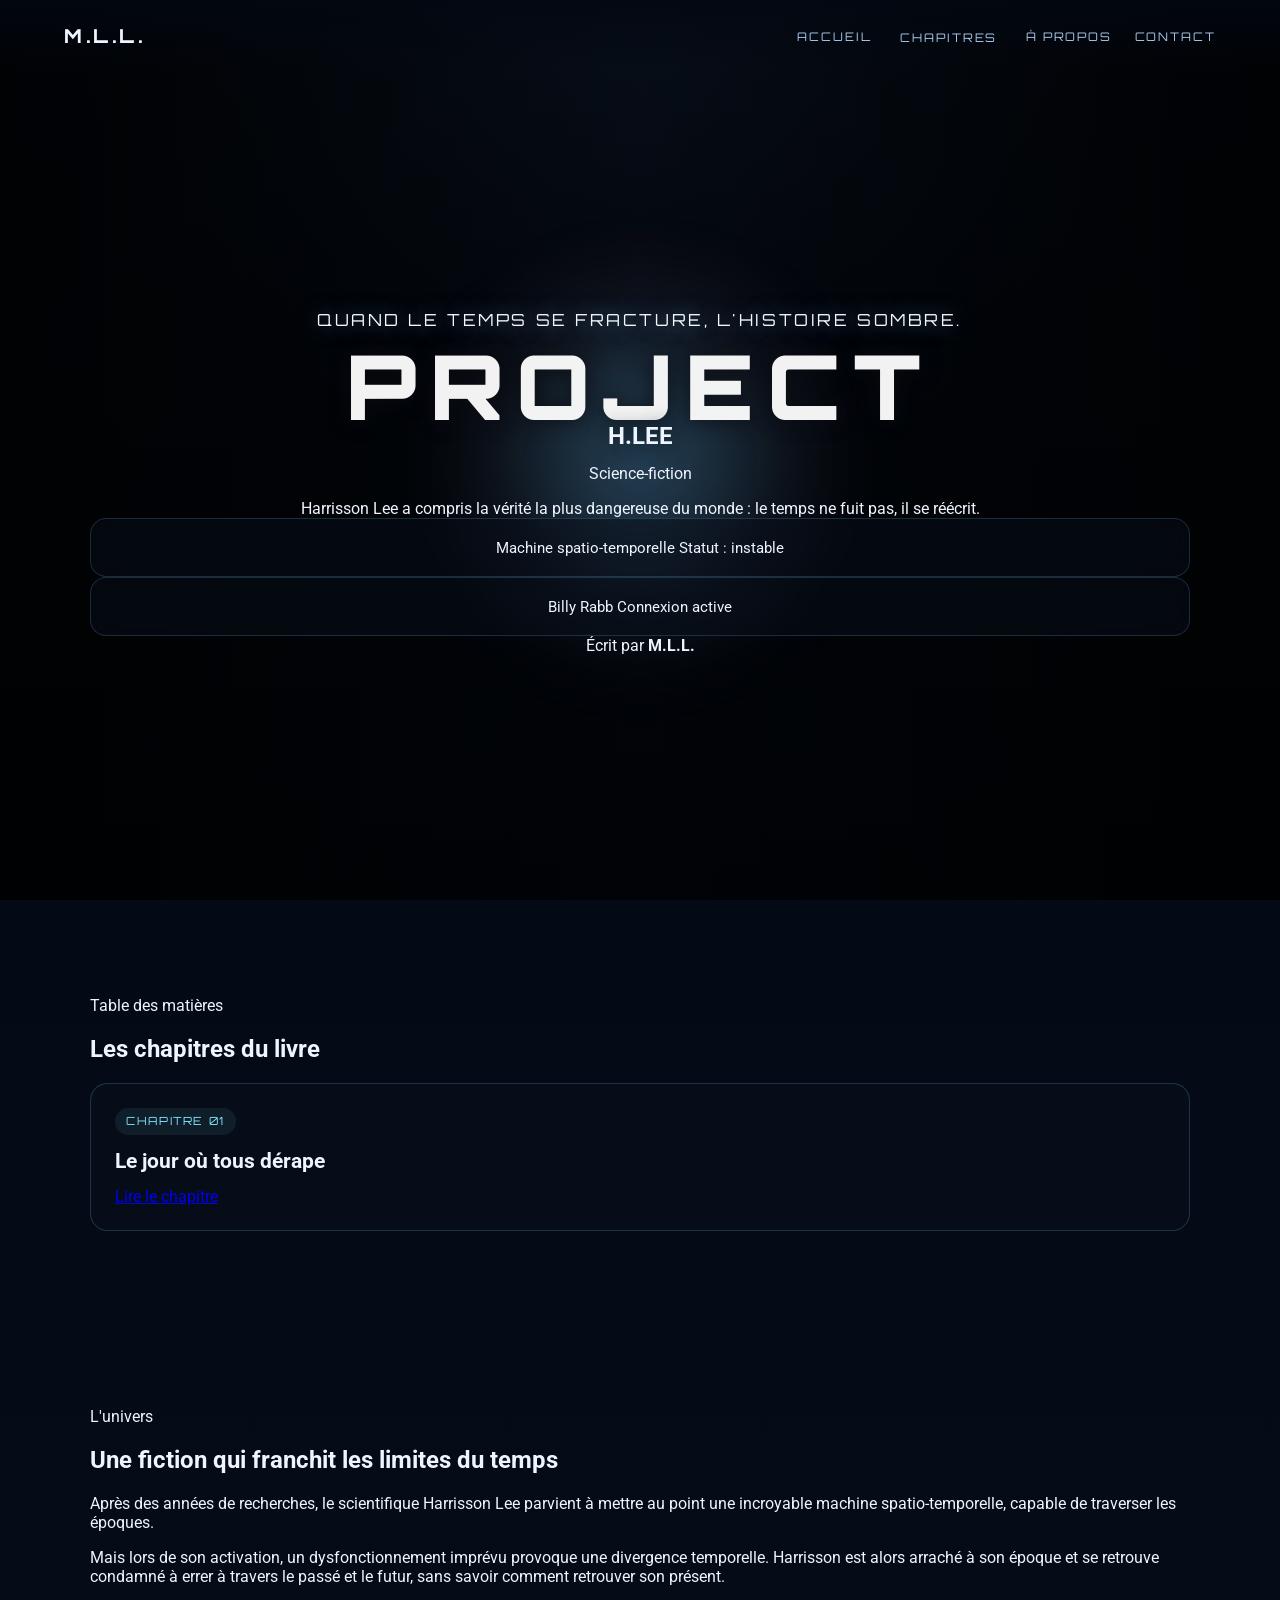
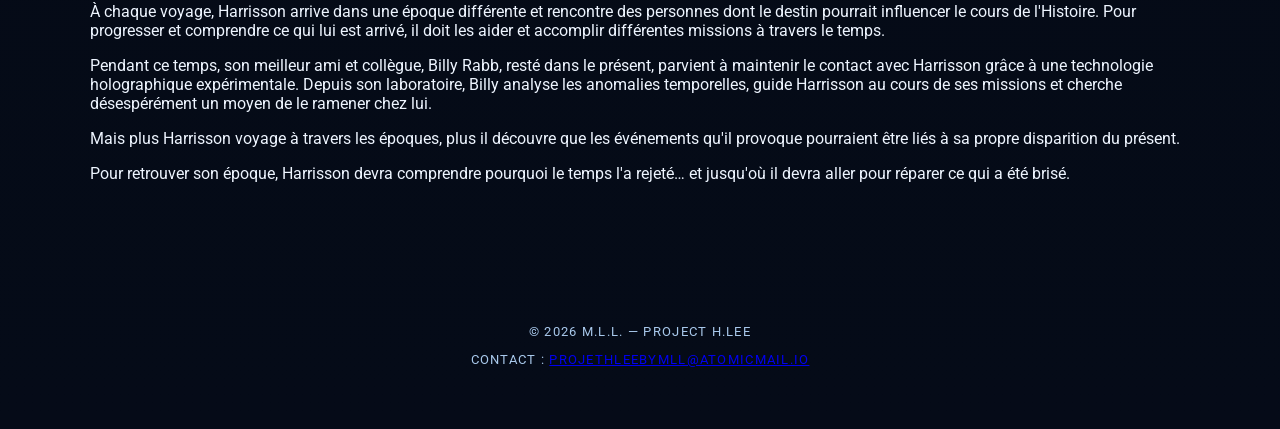
<file: index.html>
<!DOCTYPE html>
<html lang="fr">
  <head>
    <meta charset="UTF-8" />
    <meta name="viewport" content="width=device-width, initial-scale=1.0" />
    <title>Project H.Lee</title>
    <meta
      name="description"
      content="Site web du livre Project H.Lee — science-fiction, chapitres publiés au fur et à mesure."
    />
    <link rel="preconnect" href="https://fonts.googleapis.com" />
    <link rel="preconnect" href="https://fonts.gstatic.com" crossorigin />
    <link
      href="https://fonts.googleapis.com/css2?family=Orbitron:wght@400;500;700;800;900&family=Roboto:wght@400;500;700&display=swap"
      rel="stylesheet"
    />
    <link rel="stylesheet" href="style.css" />
  </head>
  <body>
    <div class="page-shell">
      <header class="site-header">
        <div class="brand">M.L.L.</div>
        <nav class="main-nav" aria-label="Navigation principale">
          <a href="#accueil">Accueil</a>
          <div class="chapter-menu">
            <button type="button" class="chapter-menu-button">Chapitres</button>
            <div class="chapter-dropdown" aria-label="Liste des chapitres">
              <a href="chapitre-1.html">01 — Le jour où tous dérape</a>
            </div>
          </div>
          <a href="#a-propos">À propos</a>
          <a href="#contact">Contact</a>
        </nav>
      </header>

      <main>
        <section class="hero" id="accueil">
          <div class="hero-overlay"></div>
          <div class="hero-content">
            <p class="kicker">Quand le temps se fracture, l'Histoire sombre.</p>
            <h1>
              <span class="project">PROJECT</span>
              <span class="title-red">H.LEE</span>
            </h1>
            <p class="genre">Science-fiction</p>

            <div class="hero-subtext">
              Harrisson Lee a compris la vérité la plus dangereuse du monde : le temps
              ne fuit pas, il se réécrit.
            </div>

            <div class="book-meta">
              <div class="meta-card left">
                <span class="label">Machine spatio-temporelle</span>
                <span class="value">Statut : instable</span>
              </div>
              <div class="meta-card right">
                <span class="label">Billy Rabb</span>
                <span class="value">Connexion active</span>
              </div>
            </div>

            <div class="author-block">
              <span>Écrit par</span>
              <strong>M.L.L.</strong>
            </div>
          </div>
        </section>

        <section class="intro section" id="chapitres">
          <div class="section-heading">
            <p class="eyebrow">Table des matières</p>
            <h2>Les chapitres du livre</h2>
          </div>

          <div class="chapter-list">
            <article class="chapter-card featured" id="chapitre-1">
              <div class="chapter-card-content">
                <span class="chapter-number">Chapitre 01</span>
                <h3>Le jour où tous dérape</h3>
                <a href="chapitre-1.html" class="read-button">Lire le chapitre</a>
              </div>
            </article>
          </div>
        </section>

        <section class="section about" id="a-propos">
          <div class="section-heading">
            <p class="eyebrow">L'univers</p>
            <h2>Une fiction qui franchit les limites du temps</h2>
          </div>
          <div class="about-content">
            <p>
              Après des années de recherches, le scientifique Harrisson Lee parvient à mettre au point une incroyable machine spatio-temporelle, capable de traverser les époques.
            </p>

            <p>
              Mais lors de son activation, un dysfonctionnement imprévu provoque une divergence temporelle. Harrisson est alors arraché à son époque et se retrouve condamné à errer à travers le passé et le futur, sans savoir comment retrouver son présent.
            </p>

            <p>
              À chaque voyage, Harrisson arrive dans une époque différente et rencontre des personnes dont le destin pourrait influencer le cours de l'Histoire. Pour progresser et comprendre ce qui lui est arrivé, il doit les aider et accomplir différentes missions à travers le temps.
            </p>

            <p>
              Pendant ce temps, son meilleur ami et collègue, Billy Rabb, resté dans le présent, parvient à maintenir le contact avec Harrisson grâce à une technologie holographique expérimentale. Depuis son laboratoire, Billy analyse les anomalies temporelles, guide Harrisson au cours de ses missions et cherche désespérément un moyen de le ramener chez lui.
            </p>

            <p>
              Mais plus Harrisson voyage à travers les époques, plus il découvre que les événements qu'il provoque pourraient être liés à sa propre disparition du présent.
            </p>

            <p>
              Pour retrouver son époque, Harrisson devra comprendre pourquoi le temps l'a rejeté… et jusqu'où il devra aller pour réparer ce qui a été brisé.
            </p>
          </div>
        </section>
      </main>

      <footer class="site-footer" id="contact">
        <p>© 2026 M.L.L. — Project H.Lee</p>
        <p>
          Contact :
          <a href="mailto:projethleebymll@atomicmail.io">projethleebymll@atomicmail.io</a>
        </p>
      </footer>
    </div>
  </body>
</html>
</file>
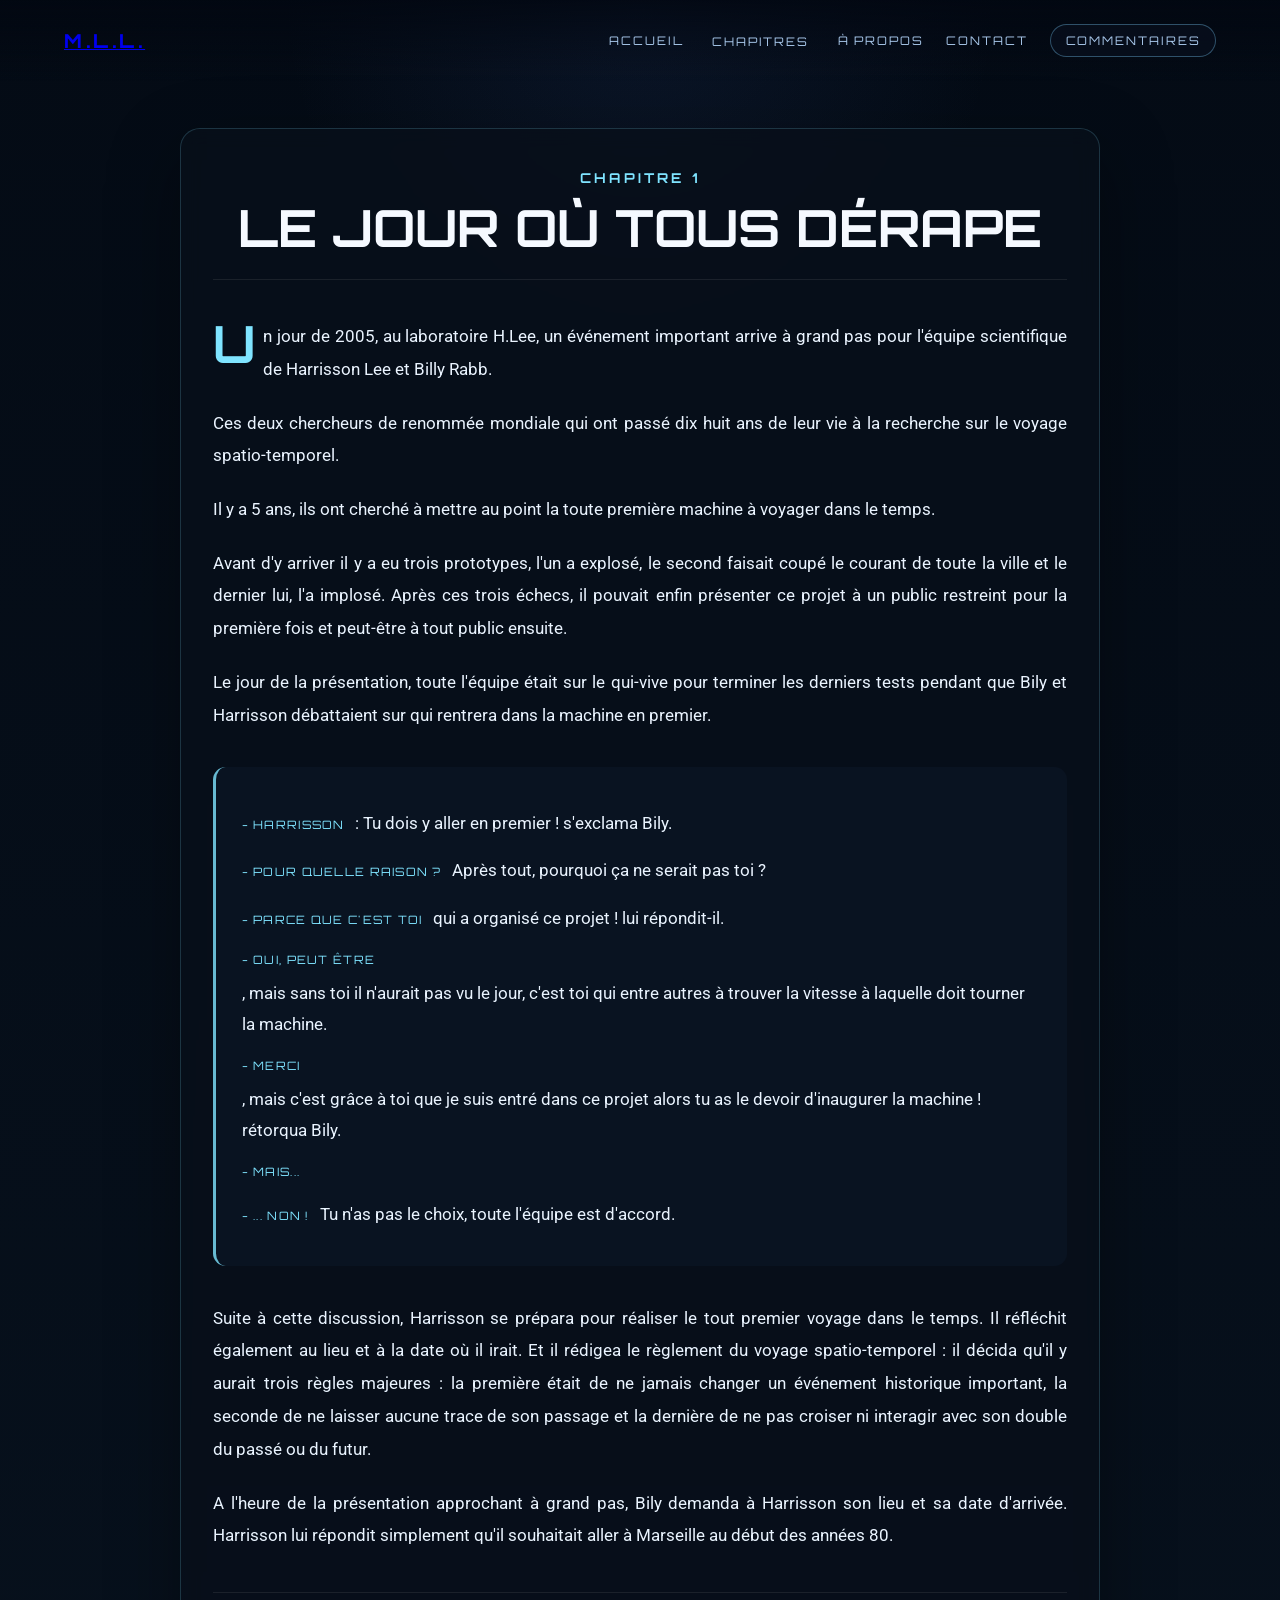
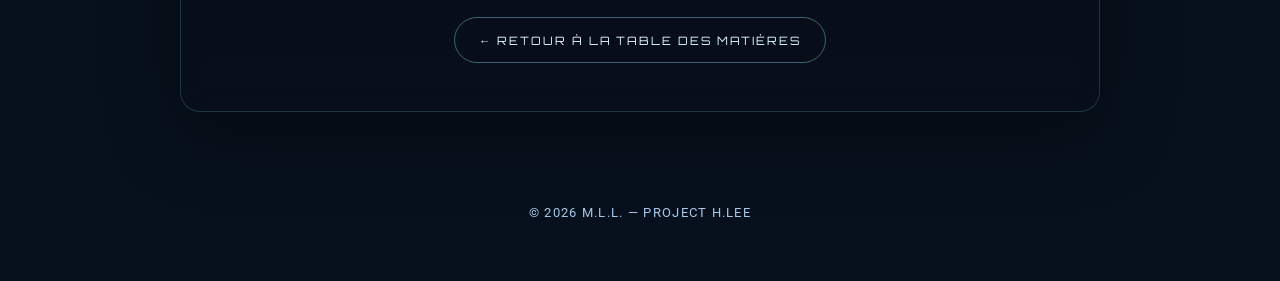
<file: chapitre-1.html>
<!DOCTYPE html>
<html lang="fr">
  <head>
    <meta charset="UTF-8" />
    <meta name="viewport" content="width=device-width, initial-scale=1.0" />
    <title>Chapitre 1 - Project H.Lee</title>
    <meta
      name="description"
      content="Chapitre 1 de Project H.Lee."
    />
    <link rel="preconnect" href="https://fonts.googleapis.com" />
    <link rel="preconnect" href="https://fonts.gstatic.com" crossorigin />
    <link
      href="https://fonts.googleapis.com/css2?family=Orbitron:wght@400;500;700;800;900&family=Roboto:wght@400;500;700&display=swap"
      rel="stylesheet"
    />
    <link rel="stylesheet" href="style.css" />
    <link rel="stylesheet" href="chapter.css" />
  </head>
  <body>
    <div class="page-shell">
      <header class="site-header">
        <a href="index.html" class="brand">M.L.L.</a>
        <nav class="main-nav" aria-label="Navigation principale">
          <a href="index.html#accueil">Accueil</a>
          <div class="chapter-menu">
            <button type="button" class="chapter-menu-button">Chapitres</button>
            <div class="chapter-dropdown" aria-label="Liste des chapitres">
              <a href="chapitre-1.html">01 — Le jour où tous dérape</a>
            </div>
          </div>
          <a href="index.html#a-propos">À propos</a>
          <a href="index.html#contact">Contact</a>
          <button type="button" class="main-nav-comment-btn" id="header-toggle-comments">Commentaires</button>
        </nav>
      </header>

      <main>
        <article class="chapter-page">
          <div class="chapter-header">
            <h1>Chapitre 1</h1>
            <h2>Le jour où tous dérape</h2>
          </div>

          <div class="chapter-content">
            <p>
              Un jour de 2005, au laboratoire H.Lee, un événement important arrive à grand pas pour l'équipe scientifique de Harrisson Lee et Billy Rabb.
            </p>

            <p>
              Ces deux chercheurs de renommée mondiale qui ont passé dix huit ans de leur vie à la recherche sur le voyage spatio-temporel.
            </p>

            <p>
              Il y a 5 ans, ils ont cherché à mettre au point la toute première machine à voyager dans le temps.
            </p>

            <p>
              Avant d'y arriver il y a eu trois prototypes, l'un a explosé, le second faisait coupé le courant de toute la ville et le dernier lui, l'a implosé. Après ces trois échecs, il pouvait enfin présenter ce projet à un public restreint pour la première fois et peut-être à tout public ensuite.
            </p>

            <p>
              Le jour de la présentation, toute l'équipe était sur le qui-vive pour terminer les derniers tests pendant que Bily et Harrisson débattaient sur qui rentrera dans la machine en premier.
            </p>

            <div class="dialogue">
              <p><span class="speaker">- Harrisson</span> : Tu dois y aller en premier ! s'exclama Bily.</p>
              <p><span class="speaker">- Pour quelle raison ?</span> Après tout, pourquoi ça ne serait pas toi ?</p>
              <p><span class="speaker">- Parce que c'est toi</span> qui a organisé ce projet ! lui répondit-il.</p>
              <p><span class="speaker">- Oui, peut être</span>, mais sans toi il n'aurait pas vu le jour, c'est toi qui entre autres à trouver la vitesse à laquelle doit tourner la machine.</p>
              <p><span class="speaker">- Merci</span>, mais c'est grâce à toi que je suis entré dans ce projet alors tu as le devoir d'inaugurer la machine ! rétorqua Bily.</p>
              <p><span class="speaker">- Mais...</span></p>
              <p><span class="speaker">- ... Non !</span> Tu n'as pas le choix, toute l'équipe est d'accord.</p>
            </div>

            <p>
              Suite à cette discussion, Harrisson se prépara pour réaliser le tout premier voyage dans le temps. Il réfléchit également au lieu et à la date où il irait. Et il rédigea le règlement du voyage spatio-temporel : il décida qu'il y aurait trois règles majeures : la première était de ne jamais changer un événement historique important, la seconde de ne laisser aucune trace de son passage et la dernière de ne pas croiser ni interagir avec son double du passé ou du futur.
            </p>

            <p>
              A l'heure de la présentation approchant à grand pas, Bily demanda à Harrisson son lieu et sa date d'arrivée. Harrisson lui répondit simplement qu'il souhaitait aller à Marseille au début des années 80.
            </p>
          </div>

          <div class="chapter-footer">
            <a href="index.html#chapitres" class="back-link">← Retour à la table des matières</a>
          </div>

          <section class="comments-section" id="comments-section" hidden>
            <div class="comments-header">
              <h3>Commentaires</h3>
              <p>Partage ton avis sur ce chapitre.</p>
            </div>

            <div class="rating-widget">
              <p>Ta note :</p>
              <div class="stars-container" aria-label="Choisir une note">
                <button class="star" type="button" data-value="1" aria-label="1 étoile">★</button>
                <button class="star" type="button" data-value="2" aria-label="2 étoiles">★</button>
                <button class="star" type="button" data-value="3" aria-label="3 étoiles">★</button>
                <button class="star" type="button" data-value="4" aria-label="4 étoiles">★</button>
                <button class="star" type="button" data-value="5" aria-label="5 étoiles">★</button>
              </div>
              <div class="rating-text" id="rating-text">Aucune note</div>
            </div>

            <form class="comment-form" id="comment-form">
              <div class="form-group">
                <label for="comment-name">Nom</label>
                <input id="comment-name" type="text" name="name" maxlength="30" placeholder="Ton pseudo" required />
              </div>
              <div class="form-group">
                <label for="comment-text">Commentaire</label>
                <textarea id="comment-text" name="text" maxlength="280" placeholder="Partage ton avis..." required></textarea>
              </div>
              <button type="submit" class="submit-btn">Publier</button>
            </form>

            <div class="comments-list" id="comments-list"></div>
          </section>
        </article>
      </main>

      <footer class="site-footer">
        <p>© 2026 M.L.L. — Project H.Lee</p>
      </footer>
    </div>

    <script>
      const STORAGE_KEY = 'project-hlee-chap1-comments';
      const defaultComments = [
        {
          name: 'Léa',
          rating: 5,
          text: 'Le chapitre pose une ambiance très solide. J'ai vraiment envie d'en savoir plus sur la machine à voyager dans le temps.',
          date: '2026-10-08T10:00:00Z'
        },
        {
          name: 'Noah',
          rating: 4,
          text: 'Très bon départ, surtout dans le débat entre Harrisson et Billy. L'introduction est claire et immersive.',
          date: '2026-10-08T11:30:00Z'
        }
      ];

      const commentsSection = document.getElementById('comments-section');
      const headerToggleBtn = document.getElementById('header-toggle-comments');
      const commentList = document.getElementById('comments-list');
      const form = document.getElementById('comment-form');
      const nameInput = document.getElementById('comment-name');
      const textInput = document.getElementById('comment-text');
      const ratingText = document.getElementById('rating-text');
      const stars = [...document.querySelectorAll('.star')];

      let selectedRating = 0;
      let comments = JSON.parse(localStorage.getItem(STORAGE_KEY)) || defaultComments;

      function getStarsMarkup(rating) {
        return '★'.repeat(rating) + '☆'.repeat(5 - rating);
      }

      function formatDate(dateString) {
        const date = new Date(dateString);
        return new Intl.DateTimeFormat('fr-FR', {
          day: 'numeric',
          month: 'long',
          year: 'numeric'
        }).format(date);
      }

      function renderComments() {
        if (!comments.length) {
          commentList.innerHTML = '<p class="comment-text">Aucun commentaire pour le moment. Soyez le premier à réagir.</p>';
          return;
        }

        commentList.innerHTML = comments
          .slice()
          .reverse()
          .map(
            (comment) => `
              <article class="comment-item">
                <div class="comment-header">
                  <span class="comment-author">${comment.name}</span>
                  <span class="comment-rating">${getStarsMarkup(comment.rating)}</span>
                </div>
                <p class="comment-text">${comment.text}</p>
                <div class="comment-date">${formatDate(comment.date)}</div>
              </article>
            `
          )
          .join('');
      }

      function setRating(value) {
        selectedRating = value;
        stars.forEach((star) => {
          const starValue = Number(star.dataset.value);
          star.classList.toggle('active', starValue <= value);
        });

        if (value === 0) {
          ratingText.textContent = 'Aucune note';
          return;
        }

        ratingText.textContent = `${value} ${value > 1 ? 'étoiles' : 'étoile'}`;
      }

      function toggleComments() {
        const isHidden = commentsSection.hasAttribute('hidden');
        commentsSection.toggleAttribute('hidden');
        headerToggleBtn.setAttribute('aria-expanded', String(isHidden));
        headerToggleBtn.textContent = isHidden ? 'Masquer les commentaires' : 'Commentaires';
      }

      stars.forEach((star) => {
        star.addEventListener('click', () => {
          const value = Number(star.dataset.value);
          if (selectedRating === value) {
            selectedRating = 0;
            setRating(0);
            return;
          }
          setRating(value);
        });
      });

      headerToggleBtn.addEventListener('click', toggleComments);

      form.addEventListener('submit', (event) => {
        event.preventDefault();

        const name = nameInput.value.trim();
        const text = textInput.value.trim();

        if (!selectedRating) {
          ratingText.textContent = 'Choisis une note';
          return;
        }

        if (!name || !text) {
          return;
        }

        const newComment = {
          name,
          rating: selectedRating,
          text,
          date: new Date().toISOString()
        };

        comments.push(newComment);
        localStorage.setItem(STORAGE_KEY, JSON.stringify(comments));
        renderComments();

        form.reset();
        selectedRating = 0;
        setRating(0);
      });

      renderComments();
      setRating(0);
    </script>
  </body>
</html>
</file>
<file: style.css>
* {
  box-sizing: border-box;
}

:root {
  --bg-deep: #050b18;
  --bg-mid: #0a1831;
  --panel: rgba(8, 15, 27, 0.7);
  --panel-border: rgba(124, 208, 255, 0.35);
  --text-main: #eef5ff;
  --text-soft: #a8c8eb;
  --cyan: #7fe4ff;
  --cyan-bright: #dff7ff;
  --red: #ff3b3b;
  --shadow: rgba(0, 0, 0, 0.4);
}

html {
  scroll-behavior: smooth;
}

body {
  margin: 0;
  font-family: "Roboto", sans-serif;
  background:
    radial-gradient(circle at top, rgba(76, 112, 182, 0.18), transparent 25%),
    linear-gradient(180deg, #040a13 0%, #050b18 100%);
  color: var(--text-main);
}

img {
  max-width: 100%;
  display: block;
}

.page-shell {
  min-height: 100vh;
}

.site-header {
  position: absolute;
  top: 0;
  left: 0;
  right: 0;
  z-index: 10;
  display: flex;
  justify-content: space-between;
  align-items: center;
  padding: 1.5rem 4rem;
  background: linear-gradient(180deg, rgba(2, 7, 17, 0.82), rgba(2, 7, 17, 0));
}

.brand {
  font-family: "Orbitron", sans-serif;
  font-size: 1.2rem;
  letter-spacing: 0.22rem;
  font-weight: 800;
  text-transform: uppercase;
}

.main-nav {
  display: flex;
  align-items: center;
  gap: 1.4rem;
}

.main-nav a,
.chapter-menu-button,
.main-nav-comment-btn {
  color: var(--text-soft);
  text-decoration: none;
  font-size: 0.74rem;
  letter-spacing: 0.12rem;
  text-transform: uppercase;
  transition: color 0.25s ease, transform 0.25s ease, background 0.25s ease, box-shadow 0.25s ease;
  background: transparent;
  border: none;
  cursor: pointer;
  font-family: "Orbitron", sans-serif;
}

.main-nav a:hover,
.chapter-menu-button:hover,
.chapter-menu-button:focus-visible,
.main-nav-comment-btn:hover,
.main-nav-comment-btn:focus-visible {
  color: var(--cyan-bright);
  transform: translateY(-1px);
}

.main-nav-comment-btn {
  border: 1px solid rgba(124, 208, 255, 0.35);
  background: rgba(9, 17, 31, 0.7);
  border-radius: 999px;
  padding: 0.6rem 0.9rem;
  line-height: 1;
}

.main-nav-comment-btn:hover {
  background: rgba(127, 228, 255, 0.08);
  box-shadow: 0 0 18px rgba(127, 228, 255, 0.12);
}

.chapter-menu {
  position: relative;
}

.chapter-dropdown {
  position: absolute;
  top: calc(100% + 0.7rem);
  left: 50%;
  transform: translateX(-50%);
  min-width: 240px;
  padding: 0.7rem;
  background: rgba(5, 12, 22, 0.96);
  border: 1px solid rgba(124, 208, 255, 0.35);
  box-shadow: 0 20px 40px rgba(0, 0, 0, 0.35);
  opacity: 0;
  pointer-events: none;
  transition: opacity 0.25s ease, transform 0.25s ease;
  transform-origin: top center;
}

.chapter-menu:hover .chapter-dropdown,
.chapter-menu:focus-within .chapter-dropdown {
  opacity: 1;
  pointer-events: auto;
  transform: translateX(-50%) translateY(0);
}

.chapter-dropdown a {
  display: block;
  padding: 0.8rem 0.9rem;
  border: 1px solid rgba(124, 208, 255, 0.12);
  background: rgba(16, 28, 46, 0.7);
  color: var(--text-main);
  text-decoration: none;
  font-size: 0.68rem;
  letter-spacing: 0.08rem;
  text-transform: uppercase;
}

.chapter-dropdown a:hover {
  background: rgba(21, 36, 58, 0.9);
  color: var(--cyan-bright);
}

.hero {
  position: relative;
  min-height: 100vh;
  display: flex;
  align-items: center;
  justify-content: center;
  padding: 6rem 2rem 2rem;
  overflow: hidden;
  background:
    linear-gradient(180deg, rgba(2, 8, 18, 0.38), rgba(2, 8, 18, 0.78)),
    url("https://images.unsplash.com/photo-1518770660439-4636190af475?auto=format&fit=crop&w=1600&q=80")
      center/cover no-repeat;
}

.hero::before {
  content: "";
  position: absolute;
  inset: 0;
  background:
    radial-gradient(circle at center, rgba(74, 230, 255, 0.2), transparent 18%),
    radial-gradient(circle at 50% 50%, rgba(255, 90, 90, 0.12), transparent 30%);
  mix-blend-mode: screen;
}

.hero::after {
  content: "";
  position: absolute;
  inset: 12% 18% 8%;
  background: radial-gradient(circle, rgba(91, 185, 255, 0.25), transparent 38%);
  filter: blur(40px);
}

.hero-overlay {
  position: absolute;
  inset: 0;
  background:
    linear-gradient(180deg, rgba(0, 0, 0, 0.18) 0%, rgba(0, 0, 0, 0.6) 100%),
    linear-gradient(90deg, rgba(0, 0, 0, 0.7), rgba(0, 0, 0, 0.15), rgba(0, 0, 0, 0.72));
}

.hero-content {
  position: relative;
  z-index: 2;
  width: min(1100px, 100%);
  text-align: center;
}

.kicker {
  margin: 0 0 1rem;
  color: #f2f7ff;
  font-family: "Orbitron", sans-serif;
  font-size: clamp(0.8rem, 1.3vw, 1.3rem);
  letter-spacing: 0.16rem;
  text-transform: uppercase;
  text-shadow: 0 0 20px rgba(143, 217, 255, 0.5);
}

.hero h1 {
  margin: 0;
  display: flex;
  flex-direction: column;
  align-items: center;
  line-height: 0.9;
  text-transform: uppercase;
  text-shadow: 0 0 20px rgba(11, 12, 18, 0.9);
}

.project {
  font-family: "Orbitron", sans-serif;
  font-size: clamp(2.5rem, 7vw, 8rem);
  letter-spacing: 0.14em;
  font-weight: 900;
  color: rgba(255, 255, 255, 0.95);
}

.subtitle {
  margin-top: 1.1rem;
  font-size: clamp(0.9rem, 2vw, 1.2rem);
  letter-spacing: 0.22rem;
  color: rgba(218, 235, 255, 0.8);
  text-transform: uppercase;
}

.hero-cta {
  display: flex;
  justify-content: center;
  gap: 1rem;
  margin-top: 2rem;
  flex-wrap: wrap;
}

.primary-btn,
.secondary-btn {
  display: inline-flex;
  align-items: center;
  justify-content: center;
  min-width: 180px;
  padding: 0.95rem 1.8rem;
  border-radius: 999px;
  font-family: "Orbitron", sans-serif;
  text-transform: uppercase;
  letter-spacing: 0.12rem;
  text-decoration: none;
  transition: all 0.25s ease;
}

.primary-btn {
  background: linear-gradient(135deg, rgba(127, 228, 255, 0.22), rgba(91, 185, 255, 0.18));
  border: 1px solid rgba(127, 228, 255, 0.6);
  color: var(--cyan-bright);
  box-shadow: 0 0 25px rgba(127, 228, 255, 0.12);
}

.secondary-btn {
  background: rgba(11, 17, 29, 0.5);
  border: 1px solid rgba(255, 255, 255, 0.12);
  color: var(--text-main);
}

.primary-btn:hover,
.secondary-btn:hover {
  transform: translateY(-2px);
}

.hero-meta {
  display: grid;
  grid-template-columns: repeat(3, minmax(160px, 1fr));
  gap: 1.2rem;
  margin-top: 3rem;
}

.meta-card {
  background: rgba(8, 15, 27, 0.5);
  border: 1px solid rgba(124, 208, 255, 0.18);
  border-radius: 1rem;
  padding: 1.2rem 1rem;
  backdrop-filter: blur(10px);
}

.meta-card strong {
  display: block;
  margin-bottom: 0.5rem;
  font-family: "Orbitron", sans-serif;
  letter-spacing: 0.12rem;
  text-transform: uppercase;
  font-size: 0.7rem;
  color: var(--cyan);
}

.meta-card span {
  color: var(--text-main);
  font-size: 0.95rem;
}

.section {
  width: min(1100px, calc(100% - 2rem));
  margin: 0 auto;
  padding: 5rem 0;
}

.section-header {
  text-align: center;
  margin-bottom: 2.5rem;
}

.section-header h2 {
  margin: 0 0 0.6rem;
  font-family: "Orbitron", sans-serif;
  font-size: clamp(1.5rem, 2.8vw, 2.5rem);
  text-transform: uppercase;
  letter-spacing: 0.1rem;
}

.section-header p {
  margin: 0;
  color: var(--text-soft);
  font-size: 1.05rem;
}

.chapter-grid {
  display: grid;
  grid-template-columns: repeat(3, minmax(0, 1fr));
  gap: 1.5rem;
}

.chapter-card {
  background: rgba(8, 15, 27, 0.7);
  border: 1px solid rgba(124, 208, 255, 0.2);
  border-radius: 1.1rem;
  padding: 1.5rem;
  transition: transform 0.25s ease, border-color 0.25s ease, box-shadow 0.25s ease;
}

.chapter-card:hover {
  transform: translateY(-4px);
  border-color: rgba(124, 208, 255, 0.4);
  box-shadow: 0 10px 30px rgba(0, 0, 0, 0.24);
}

.chapter-number {
  display: inline-block;
  margin-bottom: 0.9rem;
  padding: 0.4rem 0.7rem;
  background: rgba(127, 228, 255, 0.08);
  color: var(--cyan);
  border-radius: 999px;
  font-size: 0.7rem;
  letter-spacing: 0.1rem;
  text-transform: uppercase;
  font-family: "Orbitron", sans-serif;
}

.chapter-card h3 {
  margin: 0 0 0.9rem;
  font-size: 1.3rem;
}

.chapter-card p {
  margin: 0 0 1.3rem;
  color: var(--text-soft);
  line-height: 1.7;
}

.chapter-link {
  display: inline-block;
  color: var(--cyan-bright);
  text-decoration: none;
  font-family: "Orbitron", sans-serif;
  font-size: 0.7rem;
  letter-spacing: 0.12rem;
  text-transform: uppercase;
}

.about-grid {
  display: grid;
  grid-template-columns: 1.1fr 0.9fr;
  gap: 2rem;
  align-items: center;
}

.about-quote {
  background: rgba(8, 15, 27, 0.7);
  border: 1px solid rgba(124, 208, 255, 0.2);
  border-radius: 1.2rem;
  padding: 1.7rem;
  font-size: 1.1rem;
  line-height: 1.8;
  color: var(--text-main);
}

.about-quote strong {
  display: block;
  margin-top: 1rem;
  color: var(--cyan);
  font-family: "Orbitron", sans-serif;
  letter-spacing: 0.08rem;
  text-transform: uppercase;
  font-size: 0.75rem;
}

.contact-panel {
  background: rgba(8, 15, 27, 0.7);
  border: 1px solid rgba(124, 208, 255, 0.2);
  border-radius: 1.2rem;
  padding: 1.7rem;
}

.contact-panel h3 {
  margin-top: 0;
  margin-bottom: 1rem;
  font-family: "Orbitron", sans-serif;
  font-size: 1.2rem;
  text-transform: uppercase;
  letter-spacing: 0.08rem;
}

.contact-panel p,
.contact-panel a {
  color: var(--text-soft);
  line-height: 1.8;
}

.contact-panel a {
  text-decoration: none;
}

.site-footer {
  padding: 2rem 1.5rem 3rem;
  text-align: center;
  color: var(--text-soft);
  font-size: 0.82rem;
  letter-spacing: 0.08rem;
  text-transform: uppercase;
}

@media (max-width: 860px) {
  .site-header {
    padding: 1.25rem 1.2rem;
  }

  .main-nav {
    gap: 0.8rem;
    flex-wrap: wrap;
    justify-content: flex-end;
  }

  .chapter-grid,
  .about-grid,
  .hero-meta {
    grid-template-columns: 1fr;
  }
}

@media (max-width: 640px) {
  .site-header {
    position: static;
    background: rgba(2, 7, 17, 0.9);
    padding: 1rem 1rem 0.7rem;
  }

  .brand {
    font-size: 1rem;
  }

  .main-nav {
    gap: 0.5rem 0.8rem;
  }

  .main-nav a,
  .chapter-menu-button,
  .main-nav-comment-btn {
    font-size: 0.62rem;
    letter-spacing: 0.08rem;
  }

  .hero {
    min-height: 80vh;
    padding-top: 4rem;
  }

  .chapter-card,
  .about-quote,
  .contact-panel {
    padding: 1.2rem;
  }
}
</file>
<file: chapter.css>
body {
  background:
    radial-gradient(circle at top, rgba(63, 100, 180, 0.12), transparent 18%),
    linear-gradient(180deg, #040b15 0%, #07111d 100%);
}

.chapter-page {
  width: min(920px, calc(100% - 2rem));
  margin: 8rem auto 3rem;
  padding: 2.5rem 2rem 3rem;
  background: rgba(8, 15, 26, 0.82);
  border: 1px solid rgba(127, 228, 255, 0.18);
  box-shadow: 0 25px 70px rgba(0, 0, 0, 0.35);
  border-radius: 1.25rem;
  backdrop-filter: blur(10px);
}

.chapter-header {
  text-align: center;
  margin-bottom: 2.5rem;
  padding-bottom: 1.5rem;
  border-bottom: 1px solid rgba(255, 255, 255, 0.08);
}

.chapter-header h1,
.chapter-header h2 {
  margin: 0;
  font-family: "Orbitron", sans-serif;
  text-transform: uppercase;
}

.chapter-header h1 {
  color: var(--cyan);
  letter-spacing: 0.2rem;
  font-size: 0.85rem;
  margin-bottom: 0.8rem;
}

.chapter-header h2 {
  font-size: clamp(2rem, 4vw, 3.2rem);
  line-height: 1.1;
  color: #f5f9ff;
}

.chapter-content {
  font-family: "Roboto", sans-serif;
  color: #eaf4ff;
  line-height: 1.9;
  font-size: 1.08rem;
}

.chapter-content p {
  margin: 1.3rem 0;
  text-align: justify;
}

.chapter-content p:first-of-type::first-letter {
  float: left;
  font-family: "Orbitron", sans-serif;
  font-size: 3.2rem;
  line-height: 0.9;
  padding-right: 0.5rem;
  color: var(--cyan);
  font-weight: 700;
}

.dialogue {
  margin: 2.2rem 0;
  padding: 1.6rem 1.6rem 1.3rem;
  background: rgba(10, 21, 35, 0.9);
  border-left: 3px solid rgba(127, 228, 255, 0.8);
  border-radius: 0.8rem;
}

.dialogue p {
  margin: 1rem 0;
  line-height: 1.8;
  text-align: left;
  display: flex;
  flex-wrap: wrap;
  gap: 0.45rem;
  align-items: baseline;
}

.speaker {
  font-family: "Orbitron", sans-serif;
  color: var(--cyan);
  letter-spacing: 0.08rem;
  text-transform: uppercase;
  font-size: 0.72rem;
  margin-right: 0.2rem;
  white-space: nowrap;
}

.chapter-footer {
  margin-top: 2.5rem;
  padding-top: 1.5rem;
  border-top: 1px solid rgba(255, 255, 255, 0.08);
  display: flex;
  justify-content: center;
}

.back-link {
  display: inline-block;
  padding: 0.9rem 1.5rem;
  border: 1px solid rgba(127, 228, 255, 0.4);
  border-radius: 999px;
  color: var(--cyan-bright);
  text-decoration: none;
  font-family: "Orbitron", sans-serif;
  font-size: 0.72rem;
  letter-spacing: 0.12rem;
  text-transform: uppercase;
  transition: all 0.25s ease;
}

.back-link:hover {
  background: rgba(127, 228, 255, 0.08);
  box-shadow: 0 0 18px rgba(127, 228, 255, 0.15);
  transform: translateY(-1px);
}

.comments-toggle-wrap {
  display: flex;
  justify-content: center;
  margin-top: 2.5rem;
}

.toggle-comments-btn {
  border: 1px solid rgba(127, 228, 255, 0.45);
  background: rgba(9, 17, 31, 0.9);
  color: var(--cyan-bright);
  font-family: "Orbitron", sans-serif;
  font-size: 0.72rem;
  letter-spacing: 0.12rem;
  text-transform: uppercase;
  padding: 0.9rem 1.5rem;
  border-radius: 999px;
  cursor: pointer;
  transition: all 0.25s ease;
}

.toggle-comments-btn:hover {
  background: rgba(127, 228, 255, 0.08);
  box-shadow: 0 0 18px rgba(127, 228, 255, 0.12);
  transform: translateY(-1px);
}

.comments-section {
  margin-top: 2rem;
  padding-top: 2rem;
  border-top: 1px solid rgba(127, 228, 255, 0.2);
}

.comments-header {
  text-align: center;
  margin-bottom: 1.5rem;
}

.comments-header h3 {
  margin: 0 0 0.4rem;
  font-family: "Orbitron", sans-serif;
  color: var(--cyan);
  font-size: 1rem;
  letter-spacing: 0.15rem;
  text-transform: uppercase;
}

.comments-header p {
  margin: 0;
  color: #b8d4ff;
  font-size: 0.9rem;
}

.rating-widget {
  background: rgba(10, 21, 35, 0.8);
  border: 1px solid rgba(127, 228, 255, 0.2);
  border-radius: 1rem;
  padding: 1.5rem;
  margin-bottom: 1.5rem;
  text-align: center;
}

.rating-widget p {
  margin: 0 0 1rem;
  color: #b8d4ff;
  font-size: 0.95rem;
  letter-spacing: 0.08rem;
}

.stars-container {
  display: flex;
  justify-content: center;
  gap: 0.55rem;
  margin-bottom: 0.75rem;
}

.star {
  background: transparent;
  border: none;
  color: rgba(127, 228, 255, 0.4);
  font-size: 2.2rem;
  cursor: pointer;
  line-height: 1;
  transition: transform 0.2s ease, color 0.2s ease, text-shadow 0.2s ease;
}

.star:hover,
.star.active {
  color: #ffc107;
  text-shadow: 0 0 15px rgba(255, 193, 7, 0.45);
  transform: scale(1.15);
}

.rating-text {
  min-height: 1.2rem;
  color: var(--cyan);
  font-size: 0.8rem;
  letter-spacing: 0.08rem;
  text-transform: uppercase;
}

.comment-form {
  background: rgba(10, 21, 35, 0.8);
  border: 1px solid rgba(127, 228, 255, 0.2);
  border-radius: 1rem;
  padding: 1.6rem;
  margin-bottom: 2rem;
}

.form-group {
  margin-bottom: 1.2rem;
}

.form-group label {
  display: block;
  margin-bottom: 0.55rem;
  color: #b8d4ff;
  font-size: 0.9rem;
  letter-spacing: 0.08rem;
  font-family: "Orbitron", sans-serif;
  text-transform: uppercase;
}

.form-group input,
.form-group textarea {
  width: 100%;
  padding: 0.8rem 1rem;
  background: rgba(5, 12, 22, 0.9);
  border: 1px solid rgba(127, 228, 255, 0.3);
  border-radius: 0.55rem;
  color: #eaf4ff;
  font-family: "Roboto", sans-serif;
  font-size: 0.95rem;
  box-sizing: border-box;
}

.form-group input::placeholder,
.form-group textarea::placeholder {
  color: rgba(168, 200, 235, 0.5);
}

.form-group input:focus,
.form-group textarea:focus {
  outline: none;
  border-color: var(--cyan);
  box-shadow: 0 0 15px rgba(127, 228, 255, 0.1);
}

.form-group textarea {
  min-height: 120px;
  resize: vertical;
}

.submit-btn {
  display: inline-block;
  padding: 0.9rem 1.6rem;
  border: 1px solid var(--cyan);
  background: linear-gradient(135deg, rgba(127, 228, 255, 0.2), rgba(74, 230, 255, 0.15));
  color: var(--cyan-bright);
  font-family: "Orbitron", sans-serif;
  font-size: 0.76rem;
  letter-spacing: 0.1rem;
  text-transform: uppercase;
  border-radius: 0.7rem;
  cursor: pointer;
  transition: all 0.25s ease;
}

.submit-btn:hover {
  background: linear-gradient(135deg, rgba(127, 228, 255, 0.3), rgba(74, 230, 255, 0.25));
  transform: translateY(-2px);
  box-shadow: 0 0 20px rgba(127, 228, 255, 0.18);
}

.comments-list {
  display: grid;
  gap: 1rem;
}

.comment-item {
  background: rgba(10, 21, 35, 0.8);
  border: 1px solid rgba(127, 228, 255, 0.15);
  border-radius: 0.8rem;
  padding: 1.2rem 1.1rem;
}

.comment-header {
  display: flex;
  justify-content: space-between;
  align-items: center;
  gap: 1rem;
  margin-bottom: 0.7rem;
}

.comment-author {
  font-family: "Orbitron", sans-serif;
  color: var(--cyan);
  font-size: 0.8rem;
  letter-spacing: 0.08rem;
  text-transform: uppercase;
}

.comment-rating {
  color: #ffc107;
  letter-spacing: 0.1rem;
}

.comment-text {
  margin: 0;
  color: #eaf4ff;
  line-height: 1.7;
}

.comment-date {
  margin-top: 0.75rem;
  color: rgba(168, 200, 235, 0.7);
  font-size: 0.72rem;
  letter-spacing: 0.06rem;
}

@media (max-width: 640px) {
  .chapter-page {
    margin-top: 9rem;
    padding: 1.5rem 1rem 2rem;
  }

  .chapter-content {
    font-size: 1rem;
  }

  .chapter-content p {
    text-align: left;
  }

  .dialogue {
    padding-left: 1rem;
    padding-right: 1rem;
  }

  .star {
    font-size: 1.8rem;
  }

  .comment-form {
    padding: 1.2rem;
  }
}
</file>
